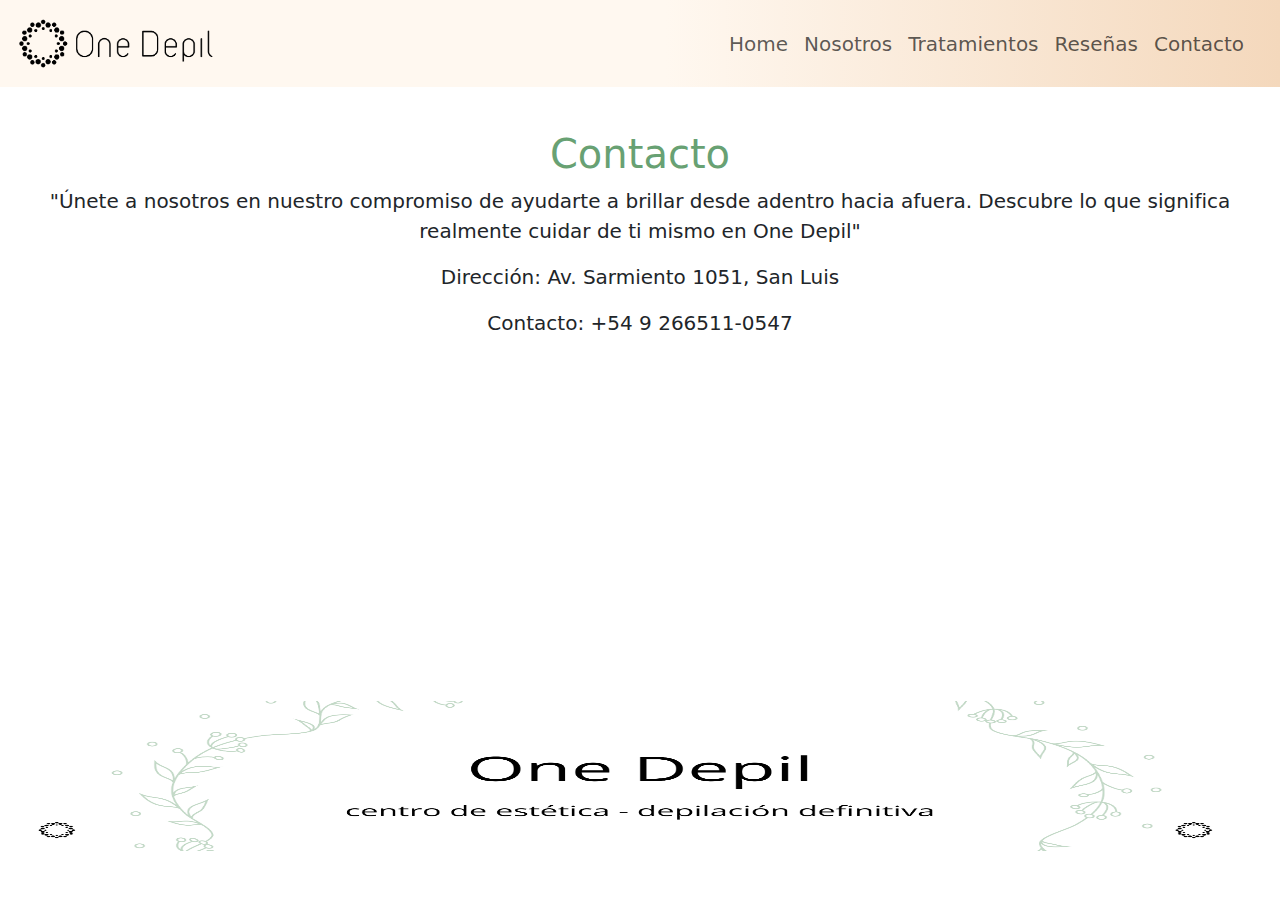
<file: pages/contacto.html>
<!DOCTYPE html>
<html lang="es">
<head>
    <meta charset="UTF-8">
    <meta name="viewport" content="width=device-width, initial-scale=1.0">
    <meta name="description" content="One Depil: Estética avanzada con tratamientos faciales, corporales y depilación láser definitiva.">
    <meta name="keywords" content="Centro de estetica, tratamientos faciales, tratamientos corporales, depilación definitiva, depilación láser">
    <link href="https://cdn.jsdelivr.net/npm/bootstrap@5.3.3/dist/css/bootstrap.min.css" rel="stylesheet" integrity="sha384-QWTKZyjpPEjISv5WaRU9OFeRpok6YctnYmDr5pNlyT2bRjXh0JMhjY6hW+ALEwIH" crossorigin="anonymous">
    <link rel="stylesheet" href="../style/style.css">
    <title>Contacto</title>
</head>
<body>
    
    <header>
        <nav class="navbar navbar-expand-lg fixed-top">
            <div class="container-fluid">
                <a class="navbar-brand">
                    <img src="../assets/logonegro.png" alt="Logo Principal de One Depil">
                </a>
                <button class="navbar-toggler" type="button" data-bs-toggle="offcanvas" data-bs-target="#offcanvasNavbar" aria-controls="offcanvasNavbar" aria-label="Toggle navigation">
                <span class="navbar-toggler-icon"></span>
                </button>
                <div class="offcanvas offcanvas-end" id="offcanvasNavbar" aria-labelledby="offcanvasNavbarLabel">
                    <div class="offcanvas-header">
                    <h5 class="offcanvas-title" id="offcanvasNavbarLabel">One Depil</h5>
                </div>
                <div class="offcanvas-body">
                    <ul class="navbar-nav flex-grow-1 pe-3">
                        <li class="nav-item">
                            <a class="nav-link" href="../index.html">Home</a>
                        </li>
                        <li class="nav-item">
                            <a class="nav-link" href="nosotros.html">Nosotros</a>
                        </li>
                        <li class="nav-item">
                            <a class="nav-link" href="tratamientos.html">Tratamientos</a>
                        </li>
                        <li class="nav-item">
                            <a class="nav-link" href="reseñas.html">Reseñas</a>
                        </li>
                        <li class="nav-item active">
                            <a class="nav-link" href="#">Contacto</a>
                        </li>
                </div>
            </div>
            </div>
        </nav>
    </header>

    <main>
        <div class="text">
            <h1>Contacto</h1>
            <p>"Únete a nosotros en nuestro compromiso de ayudarte a brillar desde adentro hacia afuera. Descubre lo que significa realmente cuidar de ti mismo en One Depil"</p>
            <p>Dirección: Av. Sarmiento 1051, San Luis </p>
            <P>Contacto: +54 9 266511-0547 </P>
        <div>
            <iframe src="https://www.google.com/maps/embed?pb=!1m18!1m12!1m3!1d3334.862513085006!2d-66.3252274245422!3d-33.29625968963192!2m3!1f0!2f0!3f0!3m2!1i1024!2i768!4f13.1!3m3!1m2!1s0x95d43ea94742a989%3A0x863b4dc0b138603e!2sOne%20Depil%20San%20Luis!5e0!3m2!1ses-419!2sar!4v1713054727846!5m2!1ses-419!2sar" width="100%" height="300px" style="border:0;" allowfullscreen="" loading="lazy" referrerpolicy="no-referrer-when-downgrade"></iframe>
        </div>
        </div>
    </main>

    <footer class="footer">
        <img src="../assets/footer.png" alt="Foto del logo y nombre de One Depil">
    </footer>

    <script src="https://cdn.jsdelivr.net/npm/bootstrap@5.3.3/dist/js/bootstrap.bundle.min.js" integrity="sha384-YvpcrYf0tY3lHB60NNkmXc5s9fDVZLESaAA55NDzOxhy9GkcIdslK1eN7N6jIeHz" crossorigin="anonymous"></script>
</body>
</html>
</file>
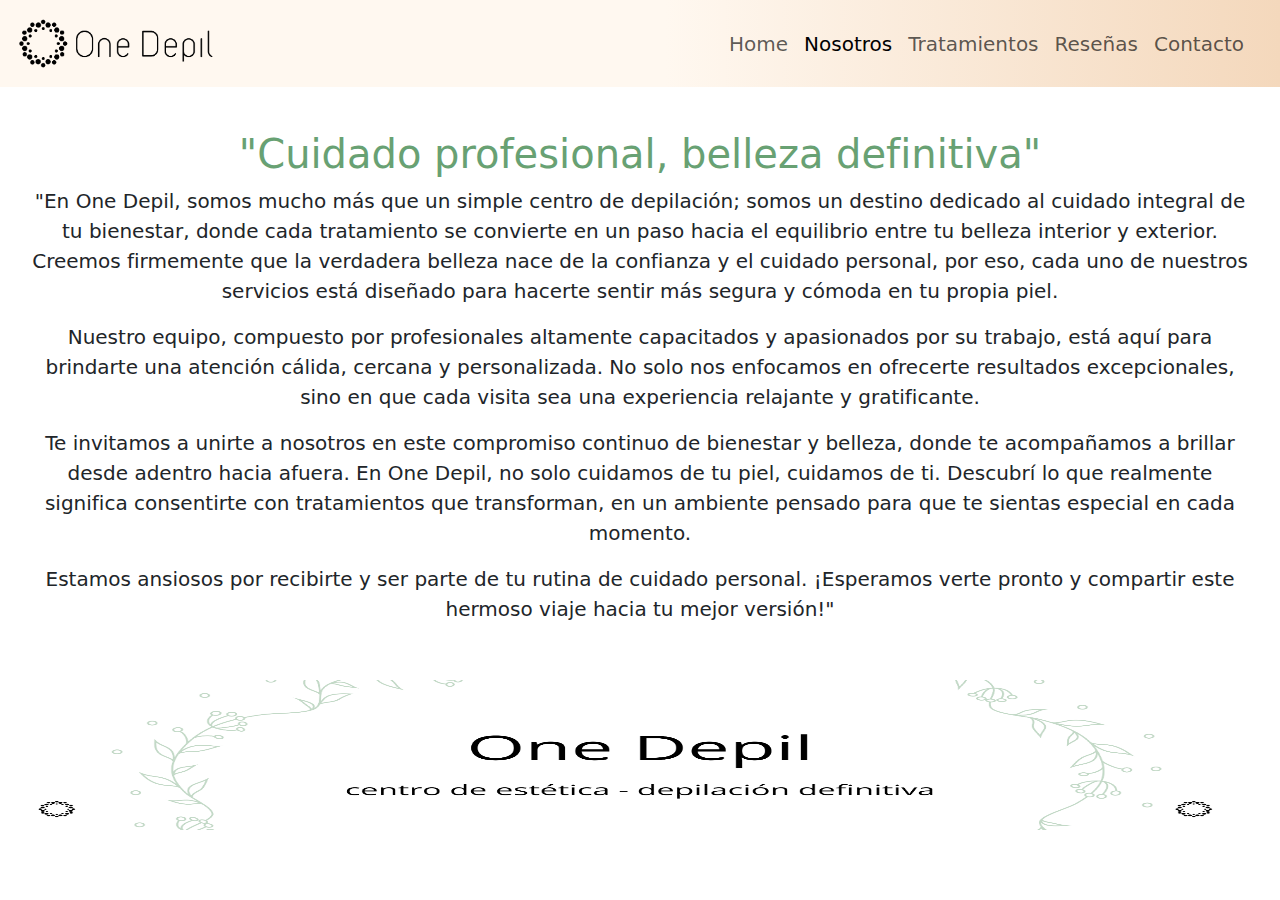
<file: pages/nosotros.html>
<!DOCTYPE html>
<html lang="es">
<head>
    <meta charset="UTF-8">
    <meta name="viewport" content="width=device-width, initial-scale=1.0">
    <meta name="description" content="One Depil: Estética avanzada con tratamientos faciales, corporales y depilación láser definitiva.">
    <meta name="keywords" content="Centro de estetica, tratamientos faciales, tratamientos corporales, depilación definitiva, depilación láser">
    <link href="https://cdn.jsdelivr.net/npm/bootstrap@5.3.3/dist/css/bootstrap.min.css" rel="stylesheet" integrity="sha384-QWTKZyjpPEjISv5WaRU9OFeRpok6YctnYmDr5pNlyT2bRjXh0JMhjY6hW+ALEwIH" crossorigin="anonymous">
    <link rel="stylesheet" href="../style/style.css">
    <title>Nosotros</title>
</head>
<body>

    <header>
        <nav class="navbar navbar-expand-lg fixed-top">
            <div class="container-fluid">
                <a class="navbar-brand">
                    <img src="../assets/logonegro.png" alt="Logo Principal de One Depil">
                </a>
                <button class="navbar-toggler" type="button" data-bs-toggle="offcanvas" data-bs-target="#offcanvasNavbar" aria-controls="offcanvasNavbar" aria-label="Toggle navigation">
                <span class="navbar-toggler-icon"></span>
                </button>
                <div class="offcanvas offcanvas-end" id="offcanvasNavbar" aria-labelledby="offcanvasNavbarLabel">
                    <div class="offcanvas-header">
                    <h5 class="offcanvas-title" id="offcanvasNavbarLabel">One Depil</h5>
                </div>
                <div class="offcanvas-body">
                    <ul class="navbar-nav flex-grow-1 pe-3">
                        <li class="nav-item">
                            <a class="nav-link" href="../index.html">Home</a>
                        </li>
                        <li class="nav-item">
                            <a class="nav-link active" href="#">Nosotros</a>
                        </li>
                        <li class="nav-item">
                            <a class="nav-link" href="tratamientos.html">Tratamientos</a>
                        </li>
                        <li class="nav-item">
                            <a class="nav-link" href="reseñas.html">Reseñas</a>
                        </li>
                        <li class="nav-item">
                            <a class="nav-link" href="contacto.html">Contacto</a>
                        </li>
                </div>
            </div>
            </div>
        </nav>
    </header>

    <main>
        <div class="text">
            <h1>"Cuidado profesional, belleza definitiva"</h1>
            <p>"En One Depil, somos mucho más que un simple centro de depilación; somos un destino dedicado al cuidado integral de tu bienestar, donde cada tratamiento se convierte en un paso hacia el equilibrio entre tu belleza interior y exterior. Creemos firmemente que la verdadera belleza nace de la confianza y el cuidado personal, por eso, cada uno de nuestros servicios está diseñado para hacerte sentir más segura y cómoda en tu propia piel. </p>
            <p>Nuestro equipo, compuesto por profesionales altamente capacitados y apasionados por su trabajo, está aquí para brindarte una atención cálida, cercana y personalizada. No solo nos enfocamos en ofrecerte resultados excepcionales, sino en que cada visita sea una experiencia relajante y gratificante.</p>
            <p>Te invitamos a unirte a nosotros en este compromiso continuo de bienestar y belleza, donde te acompañamos a brillar desde adentro hacia afuera. En One Depil, no solo cuidamos de tu piel, cuidamos de ti. Descubrí lo que realmente significa consentirte con tratamientos que transforman, en un ambiente pensado para que te sientas especial en cada momento.</p>
            <p>Estamos ansiosos por recibirte y ser parte de tu rutina de cuidado personal. ¡Esperamos verte pronto y compartir este hermoso viaje hacia tu mejor versión!"</p>
        </div>
    </main>

    <footer class="footer">
        <img src="../assets/footer.png" alt="Foto del logo y nombre de One Depil">
    </footer>

    <script src="https://cdn.jsdelivr.net/npm/bootstrap@5.3.3/dist/js/bootstrap.bundle.min.js" integrity="sha384-YvpcrYf0tY3lHB60NNkmXc5s9fDVZLESaAA55NDzOxhy9GkcIdslK1eN7N6jIeHz" crossorigin="anonymous"></script>
</body>
</html>
</file>
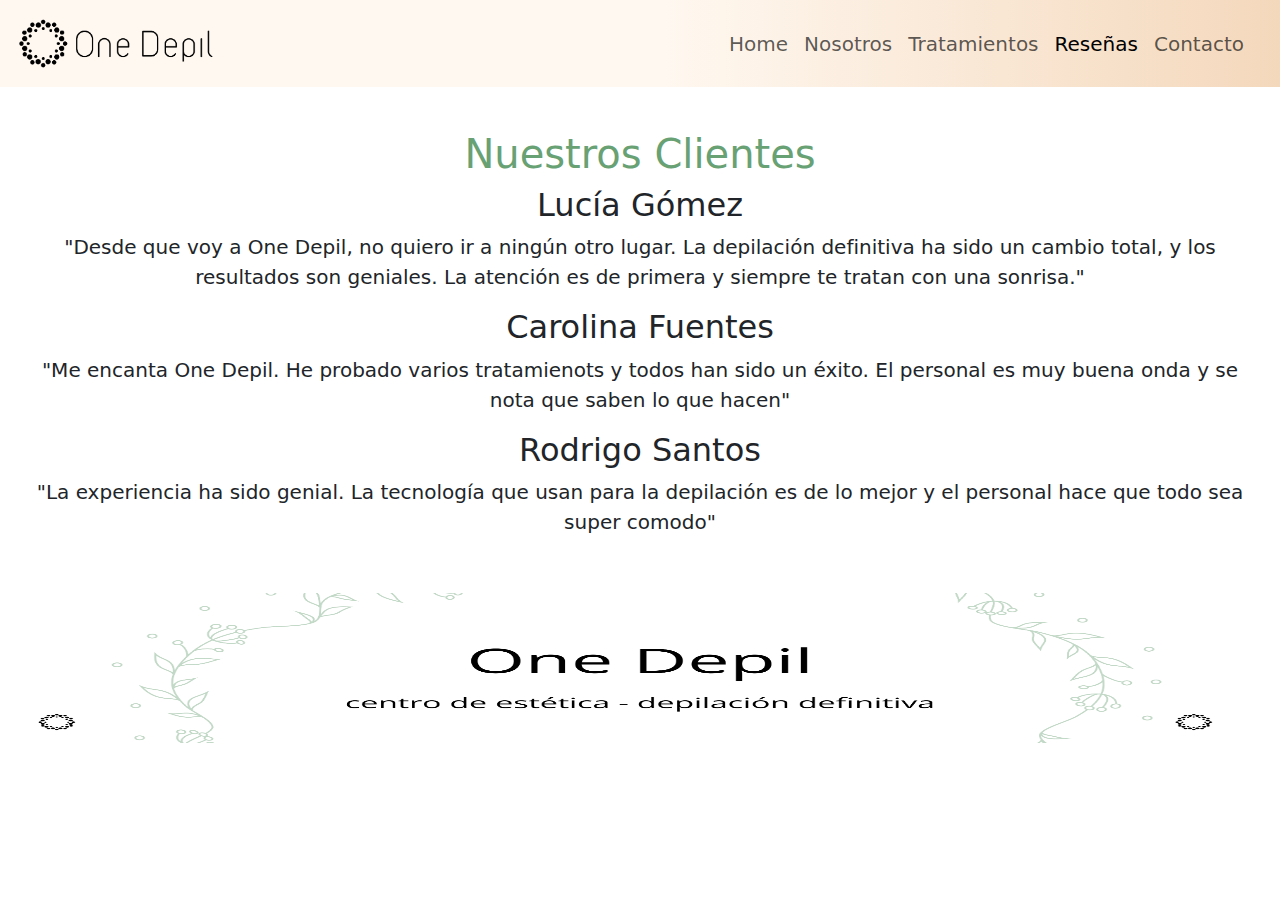
<file: pages/reseñas.html>
<!DOCTYPE html>
<html lang="es">
<head>
    <meta charset="UTF-8">
    <meta name="viewport" content="width=device-width, initial-scale=1.0">
    <meta name="description" content="One Depil: Estética avanzada con tratamientos faciales, corporales y depilación láser definitiva.">
    <meta name="keywords" content="Centro de estetica, tratamientos faciales, tratamientos corporales, depilación definitiva, depilación láser">
    <link href="https://cdn.jsdelivr.net/npm/bootstrap@5.3.3/dist/css/bootstrap.min.css" rel="stylesheet" integrity="sha384-QWTKZyjpPEjISv5WaRU9OFeRpok6YctnYmDr5pNlyT2bRjXh0JMhjY6hW+ALEwIH" crossorigin="anonymous">
    <link rel="stylesheet" href="../style/style.css">
    <title>Reseñas</title>
</head>
<body>

    <header>
        <nav class="navbar navbar-expand-lg fixed-top">
            <div class="container-fluid">
                <a class="navbar-brand">
                    <img src="../assets/logonegro.png" alt="Logo Principal de One Depil">
                </a>
                <button class="navbar-toggler" type="button" data-bs-toggle="offcanvas" data-bs-target="#offcanvasNavbar" aria-controls="offcanvasNavbar" aria-label="Toggle navigation">
                <span class="navbar-toggler-icon"></span>
                </button>
                <div class="offcanvas offcanvas-end" id="offcanvasNavbar" aria-labelledby="offcanvasNavbarLabel">
                    <div class="offcanvas-header">
                    <h5 class="offcanvas-title" id="offcanvasNavbarLabel">One Depil</h5>
                </div>
                <div class="offcanvas-body">
                    <ul class="navbar-nav flex-grow-1 pe-3">
                        <li class="nav-item">
                            <a class="nav-link" href="../index.html">Home</a>
                        </li>
                        <li class="nav-item">
                            <a class="nav-link" href="nosotros.html">Nosotros</a>
                        </li>
                        <li class="nav-item">
                            <a class="nav-link" href="tratamientos.html">Tratamientos</a>
                        </li>
                        <li class="nav-item">
                            <a class="nav-link active" href="#">Reseñas</a>
                        </li>
                        <li class="nav-item">
                            <a class="nav-link" href="contacto.html">Contacto</a>
                        </li>
                </div>
            </div>
            </div>
        </nav>
    </header>

    <main>
        <section class="text">
            <div>
                <h1>Nuestros Clientes</h1>
            </div>
            <div>
                <h2>Lucía Gómez</h2>
                <p>"Desde que voy a One Depil, no quiero ir a ningún otro lugar. La depilación definitiva ha sido un cambio total, y los resultados son geniales. La atención es de primera y siempre te tratan con una sonrisa."</p>
                <h2>Carolina Fuentes</h2>
                <p>"Me encanta One Depil. He probado varios tratamienots y todos han sido un éxito. El personal es muy buena onda y se nota que saben lo que hacen"</p>
                <h2>Rodrigo Santos</h2>
                <p>"La experiencia ha sido genial. La tecnología que usan para la depilación es de lo mejor y el personal hace que todo sea super comodo"</p>
            </div>
        </section>
    </main>

    <footer class="footer">
        <img src="../assets/footer.png" alt="Foto del logo y nombre de One Depil">
    </footer>

    <script src="https://cdn.jsdelivr.net/npm/bootstrap@5.3.3/dist/js/bootstrap.bundle.min.js" integrity="sha384-YvpcrYf0tY3lHB60NNkmXc5s9fDVZLESaAA55NDzOxhy9GkcIdslK1eN7N6jIeHz" crossorigin="anonymous"></script>
</body>
</html>
</file>
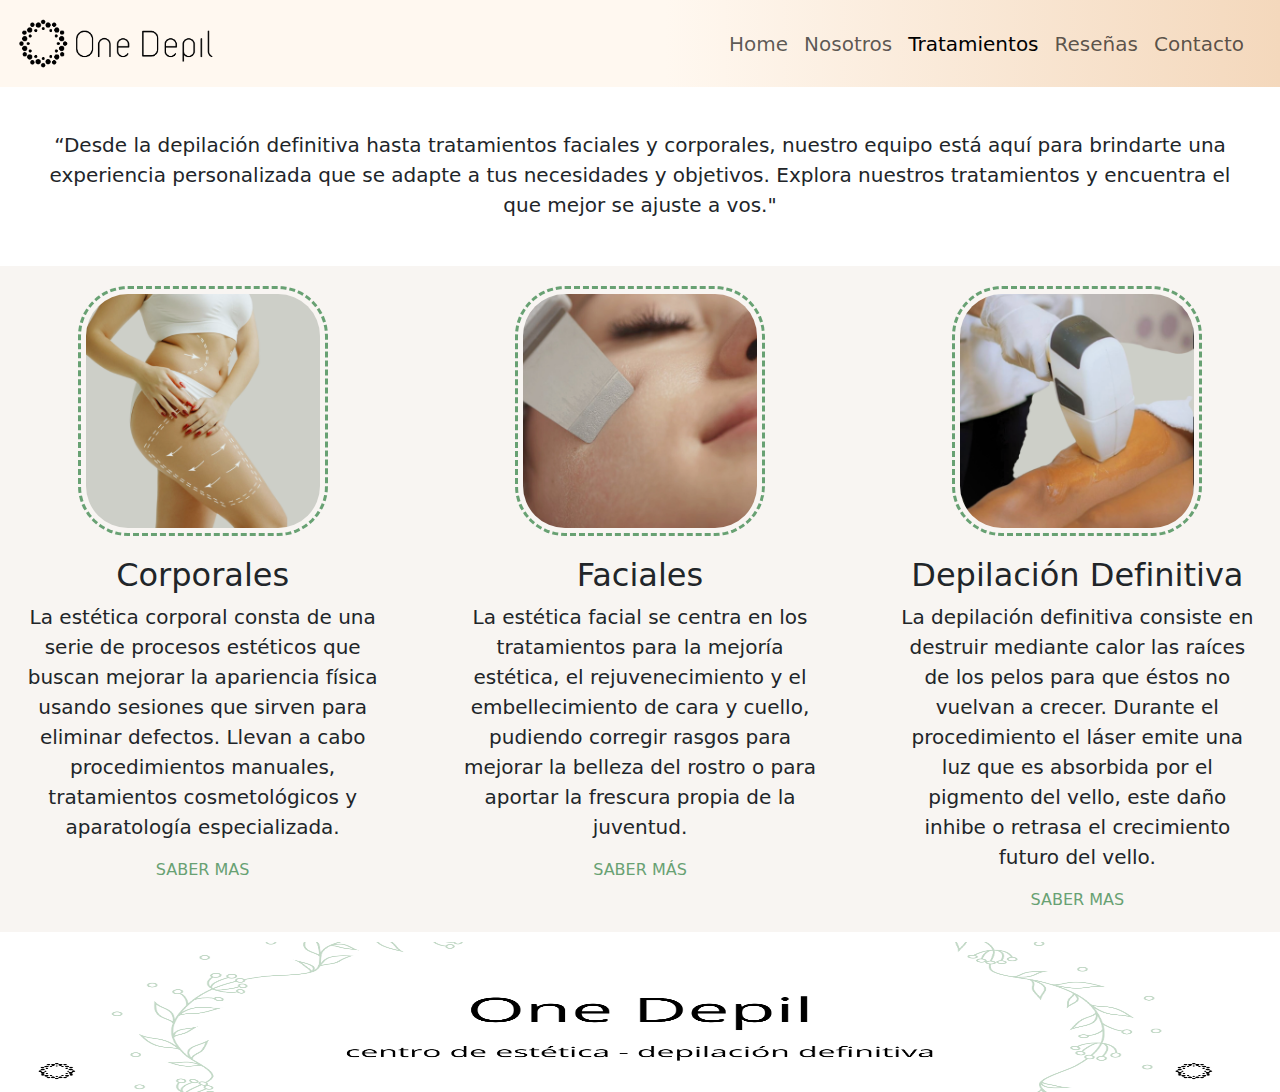
<file: pages/tratamientos.html>
<!DOCTYPE html>
<html lang="es">
<head>
    <meta charset="UTF-8">
    <meta name="viewport" content="width=device-width, initial-scale=1.0">
    <meta name="description" content="One Depil: Estética avanzada con tratamientos faciales, corporales y depilación láser definitiva.">
    <meta name="keywords" content="Centro de estetica, tratamientos faciales, tratamientos corporales, depilación definitiva, depilación láser">
    <link href="https://cdn.jsdelivr.net/npm/bootstrap@5.3.3/dist/css/bootstrap.min.css" rel="stylesheet" integrity="sha384-QWTKZyjpPEjISv5WaRU9OFeRpok6YctnYmDr5pNlyT2bRjXh0JMhjY6hW+ALEwIH" crossorigin="anonymous">
    <link rel="stylesheet" href="../style/style.css">
    <title>Tratamientos</title>
</head>
<body>

    <header>
        <nav class="navbar navbar-expand-lg fixed-top">
            <div class="container-fluid">
                <a class="navbar-brand">
                    <img src="../assets/logonegro.png" alt="Logo Principal de One Depil">
                </a>
                <button class="navbar-toggler" type="button" data-bs-toggle="offcanvas" data-bs-target="#offcanvasNavbar" aria-controls="offcanvasNavbar" aria-label="Toggle navigation">
                <span class="navbar-toggler-icon"></span>
                </button>
                <div class="offcanvas offcanvas-end" id="offcanvasNavbar" aria-labelledby="offcanvasNavbarLabel">
                    <div class="offcanvas-header">
                    <h5 class="offcanvas-title" id="offcanvasNavbarLabel">One Depil</h5>
                </div>
                <div class="offcanvas-body">
                    <ul class="navbar-nav flex-grow-1 pe-3">
                        <li class="nav-item">
                            <a class="nav-link" href="../index.html">Home</a>
                        </li>
                        <li class="nav-item">
                            <a class="nav-link" href="nosotros.html">Nosotros</a>
                        </li>
                        <li class="nav-item">
                            <a class="nav-link active" href="#">Tratamientos</a>
                        </li>
                        <li class="nav-item">
                            <a class="nav-link" href="reseñas.html">Reseñas</a>
                        </li>
                        <li class="nav-item">
                            <a class="nav-link" href="contacto.html">Contacto</a>
                        </li>
                </div>
            </div>
            </div>
        </nav>
    </header>

    <main>
        <div class="text">
            <p>“Desde la depilación definitiva hasta tratamientos faciales y corporales, nuestro equipo está aquí para brindarte una experiencia personalizada que se adapte a tus necesidades y objetivos. Explora nuestros tratamientos y encuentra el que mejor se ajuste a vos."</p>
        </div>
        
        <section class="contenedor-t">
            <article class="caja-t">
                <img src="../assets/estetica.png" alt="Tratamiento Coporal">
                <h2>Corporales</h2>
                <p>La estética corporal consta de una serie de procesos estéticos que buscan mejorar la apariencia física usando sesiones que sirven para eliminar defectos. Llevan a cabo procedimientos manuales, tratamientos cosmetológicos y aparatología especializada.</p>
                <a href="../pages/page2/corporal.html">SABER MAS</a>
            </article>
            <article class="caja-t">
                <img src="../assets/facial.png" alt="Tratamiento Facial">
                <h2>Faciales</h2>
                <p>La estética facial se centra en los tratamientos para la mejoría estética, el rejuvenecimiento y el embellecimiento de cara y cuello, pudiendo corregir rasgos para mejorar la belleza del rostro o para aportar la frescura propia de la juventud.</p>
                <a href="../pages/page2/faciales.html">SABER MÁS</a>
            </article>
            <article class="caja-t">
                <img src="../assets/depilacion.png" alt="Depilación Definitiva">
                <h2>Depilación Definitiva</h2>
                <p>La depilación definitiva consiste en destruir mediante calor las raíces de los pelos para que éstos no vuelvan a crecer. Durante el procedimiento el láser emite una luz que es absorbida por el pigmento del vello, este daño inhibe o retrasa el crecimiento futuro del vello.</p>
                <a href="../pages/page2/depilacion.html">SABER MAS</a>
            </article>
        </section>
    </main>

    <footer class="footer">
        <img src="../assets/footer.png" alt="Foto del logo y nombre de One Depil">
    </footer>
    
    <script src="https://cdn.jsdelivr.net/npm/bootstrap@5.3.3/dist/js/bootstrap.bundle.min.js" integrity="sha384-YvpcrYf0tY3lHB60NNkmXc5s9fDVZLESaAA55NDzOxhy9GkcIdslK1eN7N6jIeHz" crossorigin="anonymous"></script>
</body>
</html>
</file>
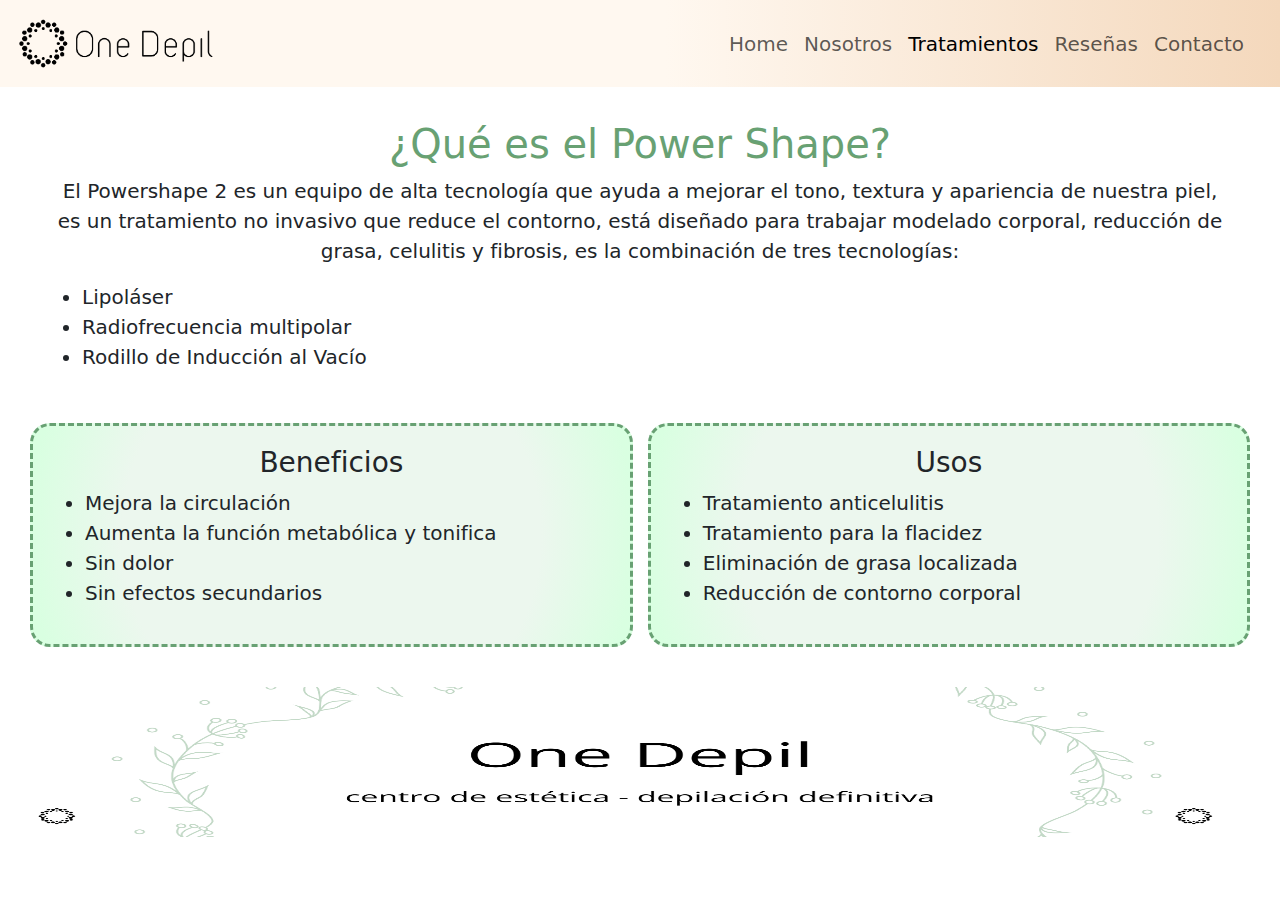
<file: pages/page2/corporal.html>
<!DOCTYPE html>
<html lang="es">
<head>
    <meta charset="UTF-8">
    <meta name="viewport" content="width=device-width, initial-scale=1.0">
    <meta name="description" content="One Depil: Estética avanzada con tratamientos faciales, corporales y depilación láser definitiva.">
    <meta name="keywords" content="Centro de estetica, tratamientos faciales, tratamientos corporales, depilación definitiva, depilación láser">
    <link href="https://cdn.jsdelivr.net/npm/bootstrap@5.3.3/dist/css/bootstrap.min.css" rel="stylesheet" integrity="sha384-QWTKZyjpPEjISv5WaRU9OFeRpok6YctnYmDr5pNlyT2bRjXh0JMhjY6hW+ALEwIH" crossorigin="anonymous">
    <link rel="stylesheet" href="../../style/style.css">
    <title>Tratamientos Coporales</title>
</head>
<body>
    
    <header>
        <nav class="navbar navbar-expand-lg fixed-top">
            <div class="container-fluid">
                <a class="navbar-brand">
                    <img src="../../assets/logonegro.png" alt="Logo Principal de One DepilLogo">
                </a>
                <button class="navbar-toggler" type="button" data-bs-toggle="offcanvas" data-bs-target="#offcanvasNavbar" aria-controls="offcanvasNavbar" aria-label="Toggle navigation">
                <span class="navbar-toggler-icon"></span>
                </button>
                <div class="offcanvas offcanvas-end" id="offcanvasNavbar" aria-labelledby="offcanvasNavbarLabel">
                    <div class="offcanvas-header">
                    <h5 class="offcanvas-title" id="offcanvasNavbarLabel">One Depil</h5>
                </div>
                <div class="offcanvas-body">
                    <ul class="navbar-nav flex-grow-1 pe-3">
                        <li class="nav-item">
                            <a class="nav-link" href="../../index.html">Home</a>
                        </li>
                        <li class="nav-item">
                            <a class="nav-link" href="../nosotros.html">Nosotros</a>
                        </li>
                        <li class="nav-item">
                            <a class="nav-link active" href="../tratamientos.html">Tratamientos</a>
                        </li>
                        <li class="nav-item">
                            <a class="nav-link" href="../reseñas.html">Reseñas</a>
                        </li>
                        <li class="nav-item">
                            <a class="nav-link" href="../contacto.html">Contacto</a>
                        </li>
                </div>
            </div>
            </div>
        </nav>
    </header>

    <main>

        <article class="grid-corp">
            <div class="text-corp">
                <h1>¿Qué es el Power Shape?</h1>
                <p>El Powershape 2 es un equipo de alta tecnología que ayuda a mejorar el tono, textura y apariencia de nuestra piel, es un tratamiento no invasivo que reduce el contorno, está diseñado para trabajar modelado corporal, reducción de grasa, celulitis y fibrosis, es la combinación de tres tecnologías:</p>
                <div>
                    <ul>
                        <li>Lipoláser</li>
                        <li>Radiofrecuencia multipolar</li>
                        <li>Rodillo de Inducción al Vacío</li>
                    </ul>
                </div>
            </div>
            <div class="bene-corp">
                <h3>Beneficios</h3>
                <ul>
                    <li>Mejora la circulación</li>
                    <li>Aumenta la función metabólica y tonifica</li>
                    <li>Sin dolor</li>
                    <li>Sin efectos secundarios</li>
                </ul>
            </div>
            <div class="usos-corp">
                <h3>Usos</h3>
                <ul>
                    <li>Tratamiento anticelulitis</li>
                    <li>Tratamiento para la flacidez</li>
                    <li>Eliminación de grasa localizada</li>
                    <li>Reducción de contorno corporal</li>
                </ul>
            </div>
        </article>
    </main>

    <footer class="footer">
        <img src="../../assets/footer.png" alt="Foto del logo y nombre de One Depil">
    </footer>
    
    <script src="https://cdn.jsdelivr.net/npm/bootstrap@5.3.3/dist/js/bootstrap.bundle.min.js" integrity="sha384-YvpcrYf0tY3lHB60NNkmXc5s9fDVZLESaAA55NDzOxhy9GkcIdslK1eN7N6jIeHz" crossorigin="anonymous"></script>

</body>
</html>
</file>
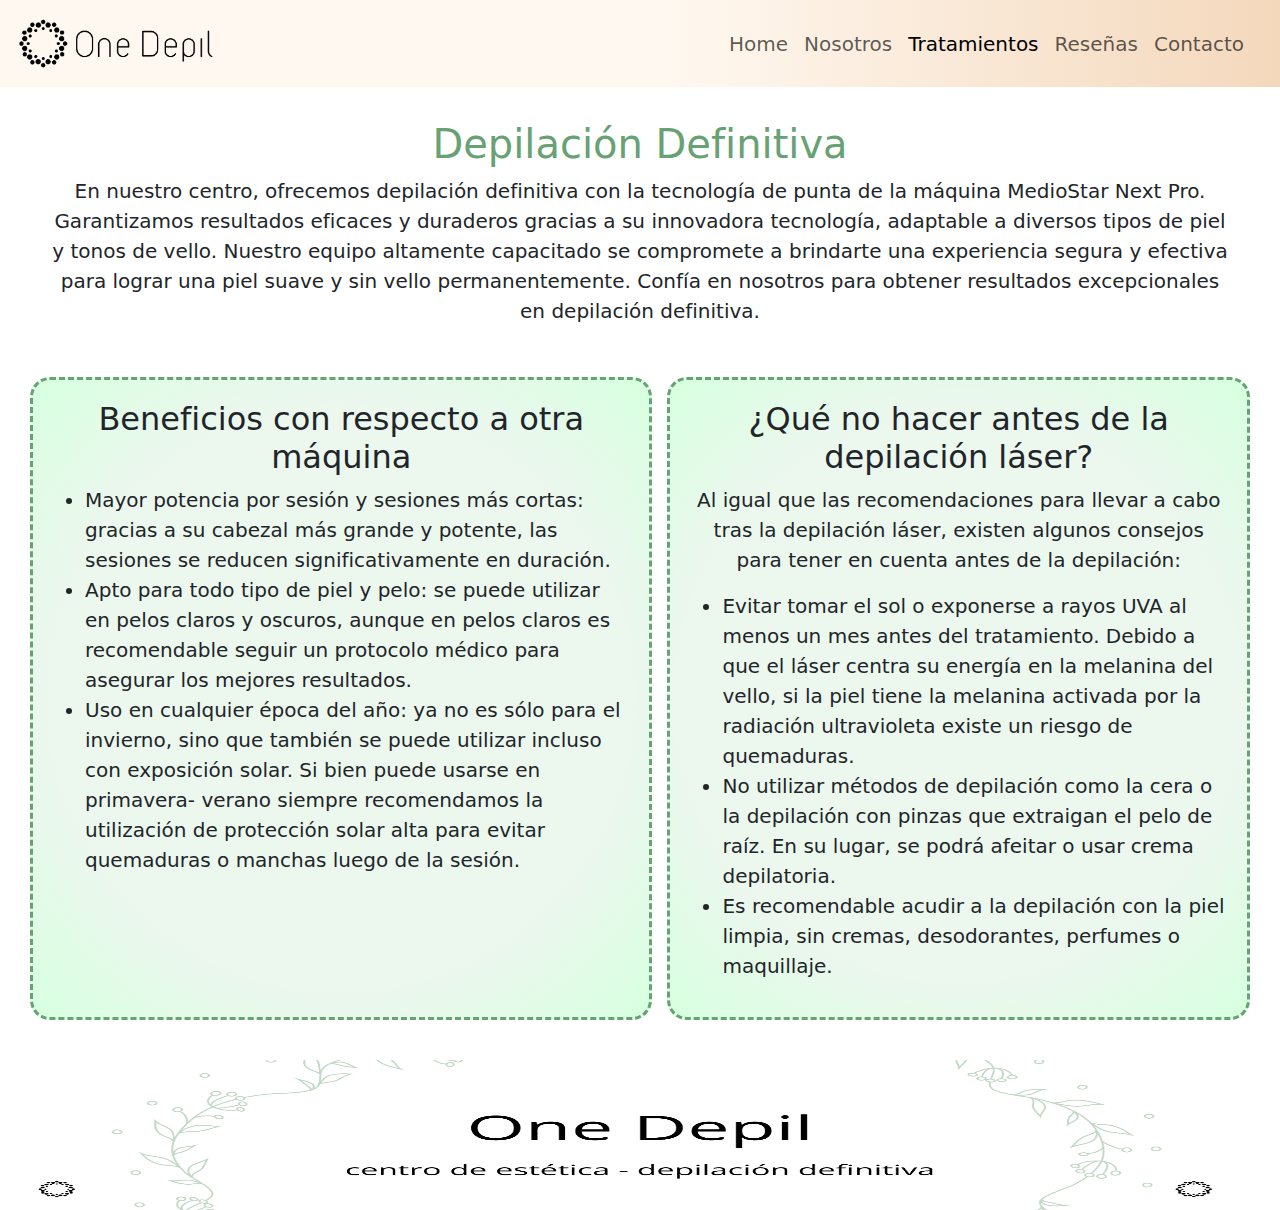
<file: pages/page2/depilacion.html>
<!DOCTYPE html>
<html lang="es">
<head>
    <meta charset="UTF-8">
    <meta name="viewport" content="width=device-width, initial-scale=1.0">
    <meta name="description" content="One Depil: Estética avanzada con tratamientos faciales, corporales y depilación láser definitiva.">
    <meta name="keywords" content="Centro de estetica, tratamientos faciales, tratamientos corporales, depilación definitiva, depilación láser">
    <link href="https://cdn.jsdelivr.net/npm/bootstrap@5.3.3/dist/css/bootstrap.min.css" rel="stylesheet" integrity="sha384-QWTKZyjpPEjISv5WaRU9OFeRpok6YctnYmDr5pNlyT2bRjXh0JMhjY6hW+ALEwIH" crossorigin="anonymous">
    <link rel="stylesheet" href="../../style/style.css">
    <title>Depilación Láser</title>
</head>
<body>
    
    <header>
        <nav class="navbar navbar-expand-lg fixed-top">
            <div class="container-fluid">
                <a class="navbar-brand">
                    <img src="../../assets/logonegro.png" alt="Logo Principal de One Depil">
                </a>
                <button class="navbar-toggler" type="button" data-bs-toggle="offcanvas" data-bs-target="#offcanvasNavbar" aria-controls="offcanvasNavbar" aria-label="Toggle navigation">
                <span class="navbar-toggler-icon"></span>
                </button>
                <div class="offcanvas offcanvas-end" id="offcanvasNavbar" aria-labelledby="offcanvasNavbarLabel">
                    <div class="offcanvas-header">
                    <h5 class="offcanvas-title" id="offcanvasNavbarLabel">One Depil</h5>
                </div>
                <div class="offcanvas-body">
                    <ul class="navbar-nav flex-grow-1 pe-3">
                        <li class="nav-item">
                            <a class="nav-link" href="../../index.html">Home</a>
                        </li>
                        <li class="nav-item">
                            <a class="nav-link" href="../nosotros.html">Nosotros</a>
                        </li>
                        <li class="nav-item">
                            <a class="nav-link active" href="../tratamientos.html">Tratamientos</a>
                        </li>
                        <li class="nav-item">
                            <a class="nav-link" href="../reseñas.html">Reseñas</a>
                        </li>
                        <li class="nav-item">
                            <a class="nav-link" href="../contacto.html">Contacto</a>
                        </li>
                </div>
            </div>
            </div>
        </nav>
    </header>

    <main>
        <section class="grid-corp">
            <div class="text-corp">
                <h1>Depilación Definitiva</h1>
                <p>En nuestro centro, ofrecemos depilación definitiva con la tecnología de punta de la máquina MedioStar Next Pro. Garantizamos resultados eficaces y duraderos gracias a su innovadora tecnología, adaptable a diversos tipos de piel y tonos de vello. Nuestro equipo altamente capacitado se compromete a brindarte una experiencia segura y efectiva para lograr una piel suave y sin vello permanentemente. Confía en nosotros para obtener resultados excepcionales en depilación definitiva.</p>
            </div>
            <article class="bene-corp">
                <h2>Beneficios con respecto a otra máquina</h2>
                <div>
                    <ul>
                        <li>Mayor potencia por sesión y sesiones más cortas: gracias a su cabezal más grande y potente, las sesiones se reducen significativamente en duración.</li>
                        <li>Apto para todo tipo de piel y pelo: se puede utilizar en pelos claros y oscuros, aunque en pelos claros es recomendable seguir un protocolo médico para asegurar los mejores resultados.</li>
                        <li>Uso en cualquier época del año: ya no es sólo para el invierno, sino que también se puede utilizar incluso con exposición solar. Si bien puede usarse en primavera- verano siempre recomendamos la utilización de protección solar alta para evitar quemaduras o manchas luego de la sesión.</li>
                    </ul>
                </div>
            </article>
            <article class="usos-corp">
                <h2>¿Qué no hacer antes de la depilación láser?</h2>
                <p>Al igual que las recomendaciones para llevar a cabo tras la depilación láser, existen algunos consejos para tener en cuenta antes de la depilación:</p>
                <div>
                    <ul>
                        <li>Evitar tomar el sol o exponerse a rayos UVA al menos un mes antes del tratamiento. Debido a que el láser centra su energía en la melanina del vello, si la piel tiene la melanina activada por la radiación ultravioleta existe un riesgo de quemaduras.</li>
                        <li>No utilizar métodos de depilación como la cera o la depilación con pinzas que extraigan el pelo de raíz. En su lugar, se podrá afeitar o usar crema depilatoria.</li>
                        <li>Es recomendable acudir a la depilación con la piel limpia, sin cremas, desodorantes, perfumes o maquillaje.</li>
                    </ul>
                </div>
            </article>
        </section>
    </main>
    
    <footer>
        <img src="../../assets/footer.png" alt="Foto del logo y nombre de One Depil">
    </footer>
    
    <script src="https://cdn.jsdelivr.net/npm/bootstrap@5.3.3/dist/js/bootstrap.bundle.min.js" integrity="sha384-YvpcrYf0tY3lHB60NNkmXc5s9fDVZLESaAA55NDzOxhy9GkcIdslK1eN7N6jIeHz" crossorigin="anonymous"></script>

</body>
</html>
</file>
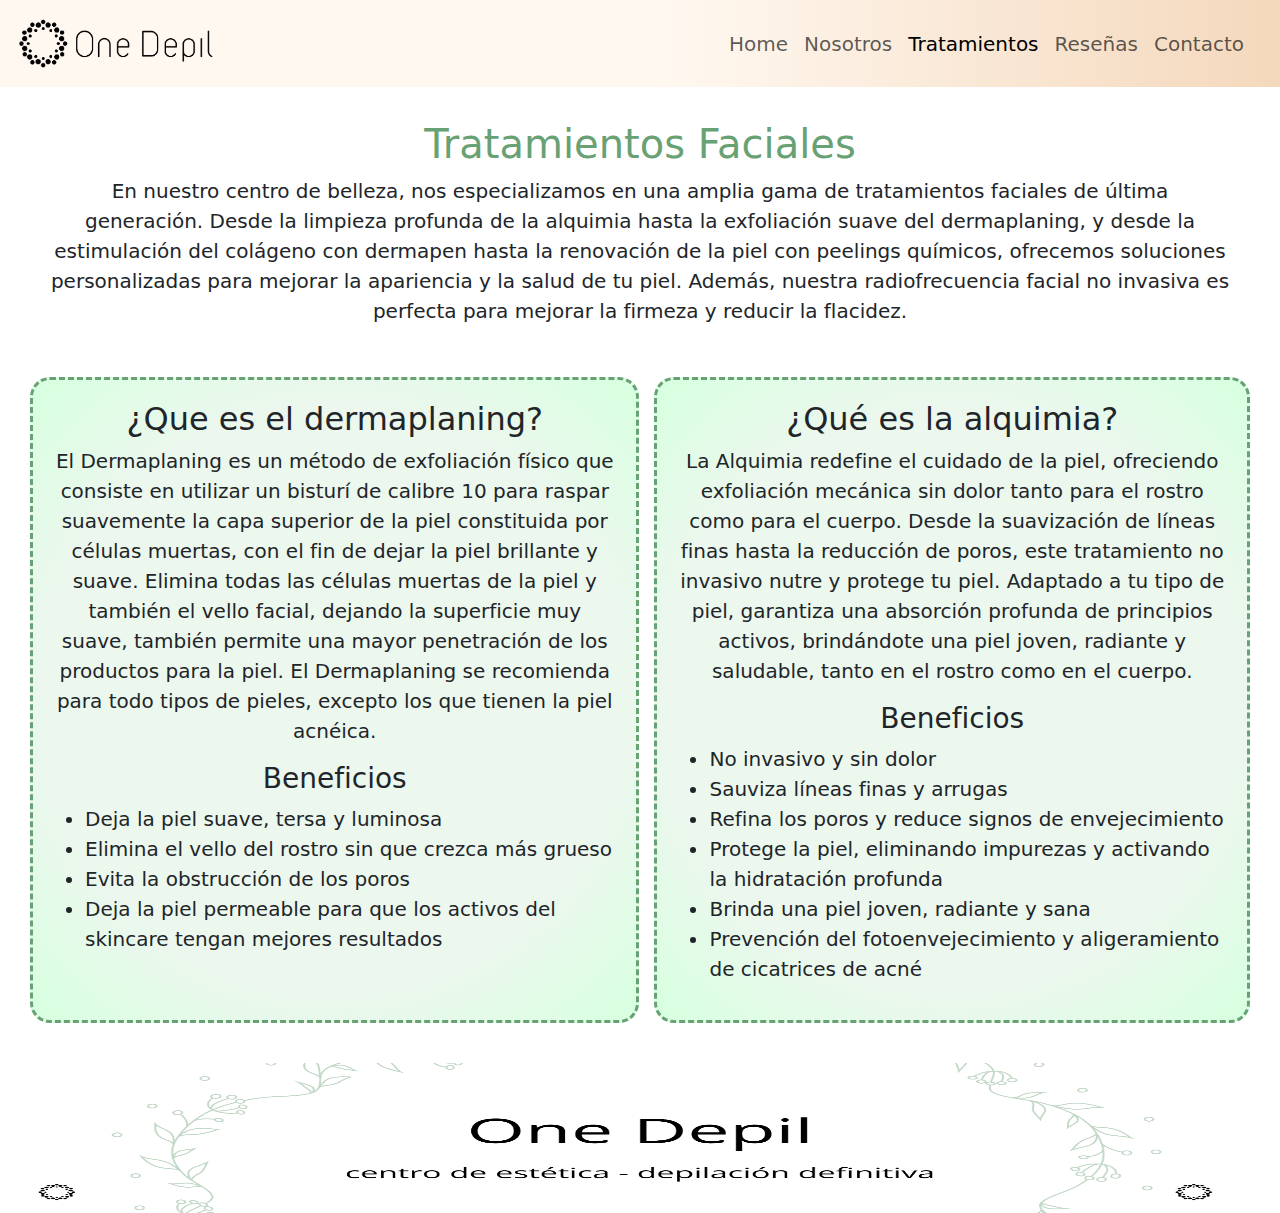
<file: pages/page2/faciales.html>
<!DOCTYPE html>
<html lang="es">
<head>
    <meta charset="UTF-8">
    <meta name="viewport" content="width=device-width, initial-scale=1.0">
    <meta name="description" content="One Depil: Estética avanzada con tratamientos faciales, corporales y depilación láser definitiva.">
    <meta name="keywords" content="Centro de estetica, tratamientos faciales, tratamientos corporales, depilación definitiva, depilación láser">
    <link href="https://cdn.jsdelivr.net/npm/bootstrap@5.3.3/dist/css/bootstrap.min.css" rel="stylesheet" integrity="sha384-QWTKZyjpPEjISv5WaRU9OFeRpok6YctnYmDr5pNlyT2bRjXh0JMhjY6hW+ALEwIH" crossorigin="anonymous">
    <link rel="stylesheet" href="../../style/style.css">
    <title>Tratamientos Faciales</title>
</head>
<body>
    
    <header>
        <nav class="navbar navbar-expand-lg fixed-top">
            <div class="container-fluid">
                <a class="navbar-brand">
                    <img src="../../assets/logonegro.png" alt="Logo Principal de One Depil">
                </a>
                <button class="navbar-toggler" type="button" data-bs-toggle="offcanvas" data-bs-target="#offcanvasNavbar" aria-controls="offcanvasNavbar" aria-label="Toggle navigation">
                <span class="navbar-toggler-icon"></span>
                </button>
                <div class="offcanvas offcanvas-end" id="offcanvasNavbar" aria-labelledby="offcanvasNavbarLabel">
                    <div class="offcanvas-header">
                    <h5 class="offcanvas-title" id="offcanvasNavbarLabel">One Depil</h5>
                </div>
                <div class="offcanvas-body">
                    <ul class="navbar-nav flex-grow-1 pe-3">
                        <li class="nav-item">
                            <a class="nav-link" href="../../index.html">Home</a>
                        </li>
                        <li class="nav-item">
                            <a class="nav-link" href="../nosotros.html">Nosotros</a>
                        </li>
                        <li class="nav-item">
                            <a class="nav-link active" href="../tratamientos.html">Tratamientos</a>
                        </li>
                        <li class="nav-item">
                            <a class="nav-link" href="../reseñas.html">Reseñas</a>
                        </li>
                        <li class="nav-item">
                            <a class="nav-link" href="../contacto.html">Contacto</a>
                        </li>
                </div>
            </div>
            </div>
        </nav>
    </header>

    <main>
        <section class="grid-corp">
            <div class="text-corp">
                <h1>Tratamientos Faciales</h1>
                <p>En nuestro centro de belleza, nos especializamos en una amplia gama de tratamientos faciales de última generación. Desde la limpieza profunda de la alquimia hasta la exfoliación suave del dermaplaning, y desde la estimulación del colágeno con dermapen hasta la renovación de la piel con peelings químicos, ofrecemos soluciones personalizadas para mejorar la apariencia y la salud de tu piel. Además, nuestra radiofrecuencia facial no invasiva es perfecta para mejorar la firmeza y reducir la flacidez.
                </p>
            </div>
            <article class="bene-corp">
                <h2>¿Que es el dermaplaning?</h2>
                <p>El Dermaplaning es un método de exfoliación físico que consiste en utilizar un bisturí de calibre 10 para raspar suavemente la capa superior de la piel constituida por células muertas, con el fin de dejar la piel brillante y suave. Elimina todas las células muertas de la piel y también el vello facial, dejando la superficie muy suave, también permite una mayor penetración de los productos para la piel.
                El Dermaplaning se recomienda para todo tipos de pieles, excepto los que tienen la piel acnéica.</p>
                <div>
                    <h3>Beneficios</h3>
                    <ul>
                        <li>Deja la piel suave, tersa y luminosa</li>
                        <li>Elimina el vello del rostro sin que crezca más grueso</li>
                        <li>Evita la obstrucción de los poros</li>
                        <li>Deja la piel permeable para que los activos del skincare tengan mejores resultados</li>
                    </ul>
                </div>
            </article>
            <article class="usos-corp">
                <h2>¿Qué es la alquimia?</h2>
                <p>La Alquimia redefine el cuidado de la piel, ofreciendo exfoliación mecánica sin dolor tanto para el rostro como para el cuerpo. Desde la suavización de líneas finas hasta la reducción de poros, este tratamiento no invasivo nutre y protege tu piel. Adaptado a tu tipo de piel, garantiza una absorción profunda de principios activos, brindándote una piel joven, radiante y saludable, tanto en el rostro como en el cuerpo.</p>
                <div>
                    <h3>Beneficios</h3>
                    <ul>
                        <li>No invasivo y sin dolor</li>
                        <li>Sauviza líneas finas y arrugas</li>
                        <li>Refina los poros y reduce signos de envejecimiento</li>
                        <li>Protege la piel, eliminando impurezas y activando la hidratación profunda</li>
                        <li>Brinda una piel joven, radiante y sana</li>
                        <li>Prevención del fotoenvejecimiento y aligeramiento de cicatrices de acné</li>
                    </ul>
                </div>
            </article>
        </section>
    </main>

    <footer class="footer">
        <img src="../../assets/footer.png" alt="Foto del logo y nombre de One Depil">
    </footer>
    
    <script src="https://cdn.jsdelivr.net/npm/bootstrap@5.3.3/dist/js/bootstrap.bundle.min.js" integrity="sha384-YvpcrYf0tY3lHB60NNkmXc5s9fDVZLESaAA55NDzOxhy9GkcIdslK1eN7N6jIeHz" crossorigin="anonymous"></script>

</body>
</html>
</file>
<file: style/style.css>
.textbase, .caja-t, .text, .text-index {
  text-align: center;
  padding: 30px;
}
.textbase h1, .caja-t h1, .text h1, .text-index h1 {
  font-size: 40px;
  color: #68A173;
}
.textbase p, .caja-t p, .text p, .text-index p {
  font-size: 20px;
  line-height: 1.5;
}
.textbase a, .caja-t a, .text a, .text-index a {
  text-decoration: none;
  color: #68A173;
}

.uso-bene, .usos-corp, .bene-corp {
  grid-area: usos-corp;
  background: radial-gradient(circle, rgb(236, 247, 238) 66%, rgb(217, 255, 225) 96%);
  padding: 20px;
  border-radius: 20px;
  border-color: #68A173;
  border-style: dashed;
  text-align: center;
}

.navbar {
  background: linear-gradient(90deg, rgb(255, 248, 240) 52%, rgb(244, 216, 188) 100%);
  display: flex;
  flex-direction: row;
  justify-content: space-between;
}
.navbar .navbar-brand img {
  width: 200px;
  margin: 5px;
}
.navbar .navbar-nav {
  justify-content: end;
}
.navbar a {
  font-size: 20px;
}
.navbar .nav-item:hover {
  background: radial-gradient(circle, rgb(251, 234, 216) 94%, rgb(255, 198, 138) 100%);
  border-radius: 20%;
}

.carousel-slide {
  margin-top: 90px;
  width: 100%;
}

.text {
  text-align: center;
  padding: 30px;
  margin-top: 100px;
}

/*GRIDS PARA LOS TRATAMIENTOS / RESPONSIVE*/
.contenedor-t {
  display: grid;
  grid-template-columns: repeat(3, 1fr);
  gap: 32px;
  background-color: #f8f5f2;
}

@media (max-width: 768px) {
  .contenedor-t {
    grid-template-columns: repeat(2, 1fr);
  }
}
@media (max-width: 480px) {
  .contenedor-t {
    grid-template-columns: 1fr;
  }
}
.caja-t {
  padding: 20px;
  text-align: center;
}
.caja-t img {
  margin-bottom: 20px;
  width: 250px;
  height: 250px;
  border-radius: 20%;
  border-color: #68A173;
  border-style: dashed;
  padding: 5px;
}

/*TRATAMIENTOS GRID*/
.grid-corp {
  display: grid;
  grid-template-areas: "text-corp text-corp " "bene-corp usos-corp";
  gap: 15px;
  margin: 30px;
}

.text-corp {
  grid-area: text-corp;
  padding: 20px;
  text-align: center;
  margin-top: 70px;
}

.grid-corp p {
  font-size: 20px;
}
.grid-corp h1 {
  font-size: 40px;
  color: #68A173;
}
.grid-corp li {
  text-align: left;
  font-size: 20px;
}

.bene-corp {
  grid-area: bene-corp;
  padding: 20px;
  border-radius: 20px;
  border-color: #68A173;
  border-style: dashed;
  text-align: center;
}

footer img {
  margin-top: 10px;
  width: 100%;
  height: 150px;
}

/*# sourceMappingURL=style.css.map */
</file>
